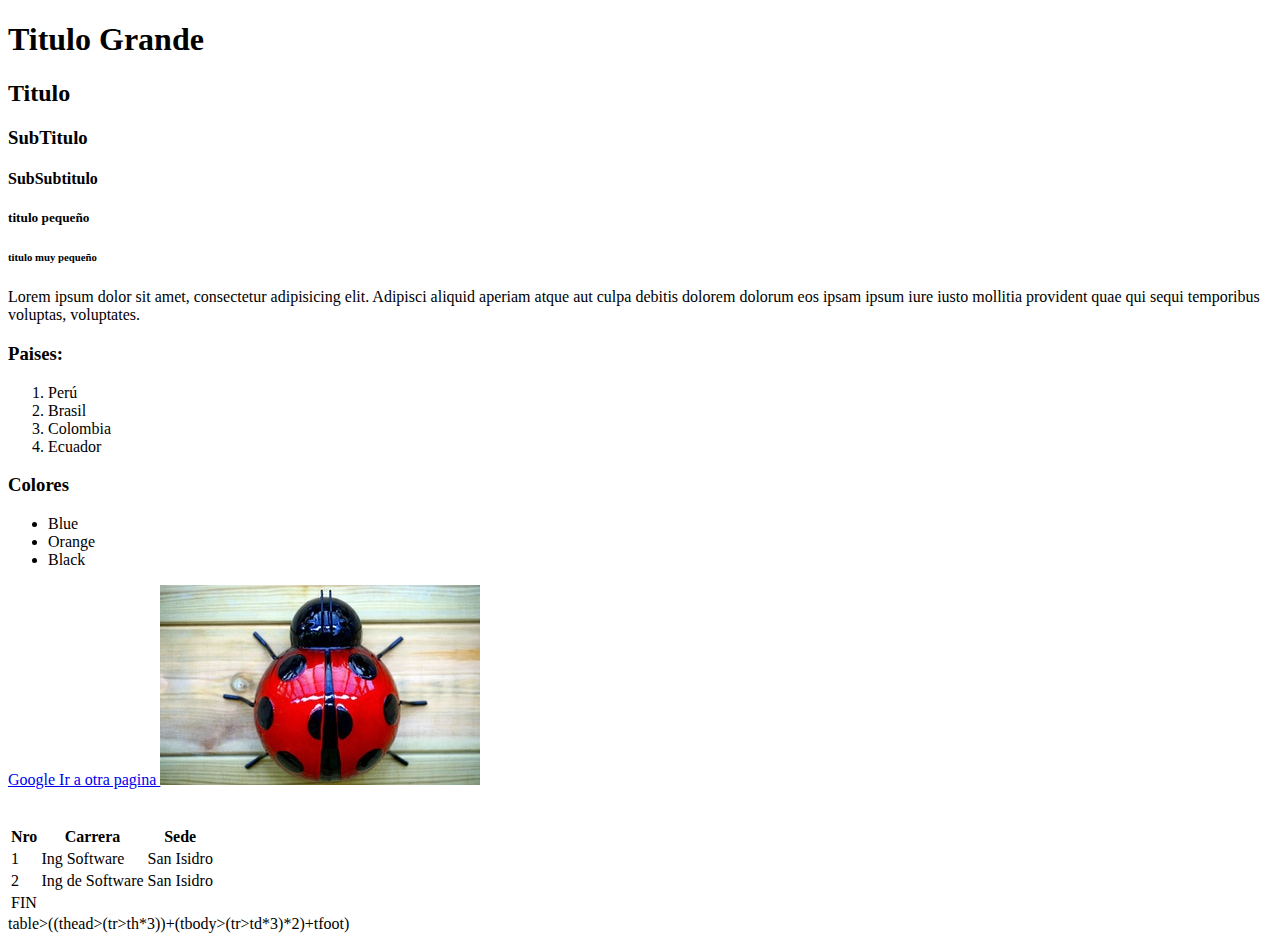
<file: index.html>
<!doctype html>
<html lang="en">
<head>
    <meta charset="UTF-8">
    <meta name="viewport"
          content="width=device-width, user-scalable=no, initial-scale=1.0, maximum-scale=1.0, minimum-scale=1.0">
    <meta http-equiv="X-UA-Compatible" content="ie=edge">
    <title>Titulo</title>
</head>
<body>
    <h1>Titulo Grande</h1>
    <h2>Titulo</h2>
    <h3>SubTitulo</h3>
    <h4>SubSubtitulo</h4>
    <h5>titulo pequeño</h5>
    <h6>titulo muy pequeño</h6>

    <p>Lorem ipsum dolor sit amet, consectetur adipisicing elit. Adipisci aliquid aperiam atque aut culpa debitis dolorem dolorum eos ipsam ipsum iure iusto mollitia provident quae qui sequi temporibus voluptas, voluptates.</p>

    <h3>Paises:</h3>
    <ol>
        <li>Perú</li>
        <li>Brasil</li>
        <li>Colombia</li>
        <li>Ecuador</li>
    </ol>

    <h3>Colores</h3>
    <ul>
        <li>Blue</li>
        <li>Orange</li>
        <li>Black</li>
    </ul>

    <a href="https://www.google.com/">
        Google
    </a>
    <a href="borrar.html"> Ir a otra pagina </a>

    <img src="image/bug.jpg" alt="Bug">

    <br>
    <br>
    <br>
    <table>
        <thead>
            <tr>
                <th>Nro</th>
                <th>Carrera</th>
                <th>Sede</th>
            </tr>
        </thead>
        <tbody>
            <tr>
                <td>1</td>
                <td>Ing Software</td>
                <td>San Isidro</td>
            </tr>
            <tr>
                <td>2</td>
                <td>Ing de Software</td>
                <td>San Isidro</td>
            </tr>
        </tbody>
        <tfoot>
            <tr>
                <td>FIN</td>
                <td></td>
                <td></td>
            </tr>
        </tfoot>
    </table>

    table>((thead>(tr>th*3))+(tbody>(tr>td*3)*2)+tfoot)

</body>
</html>
</file>
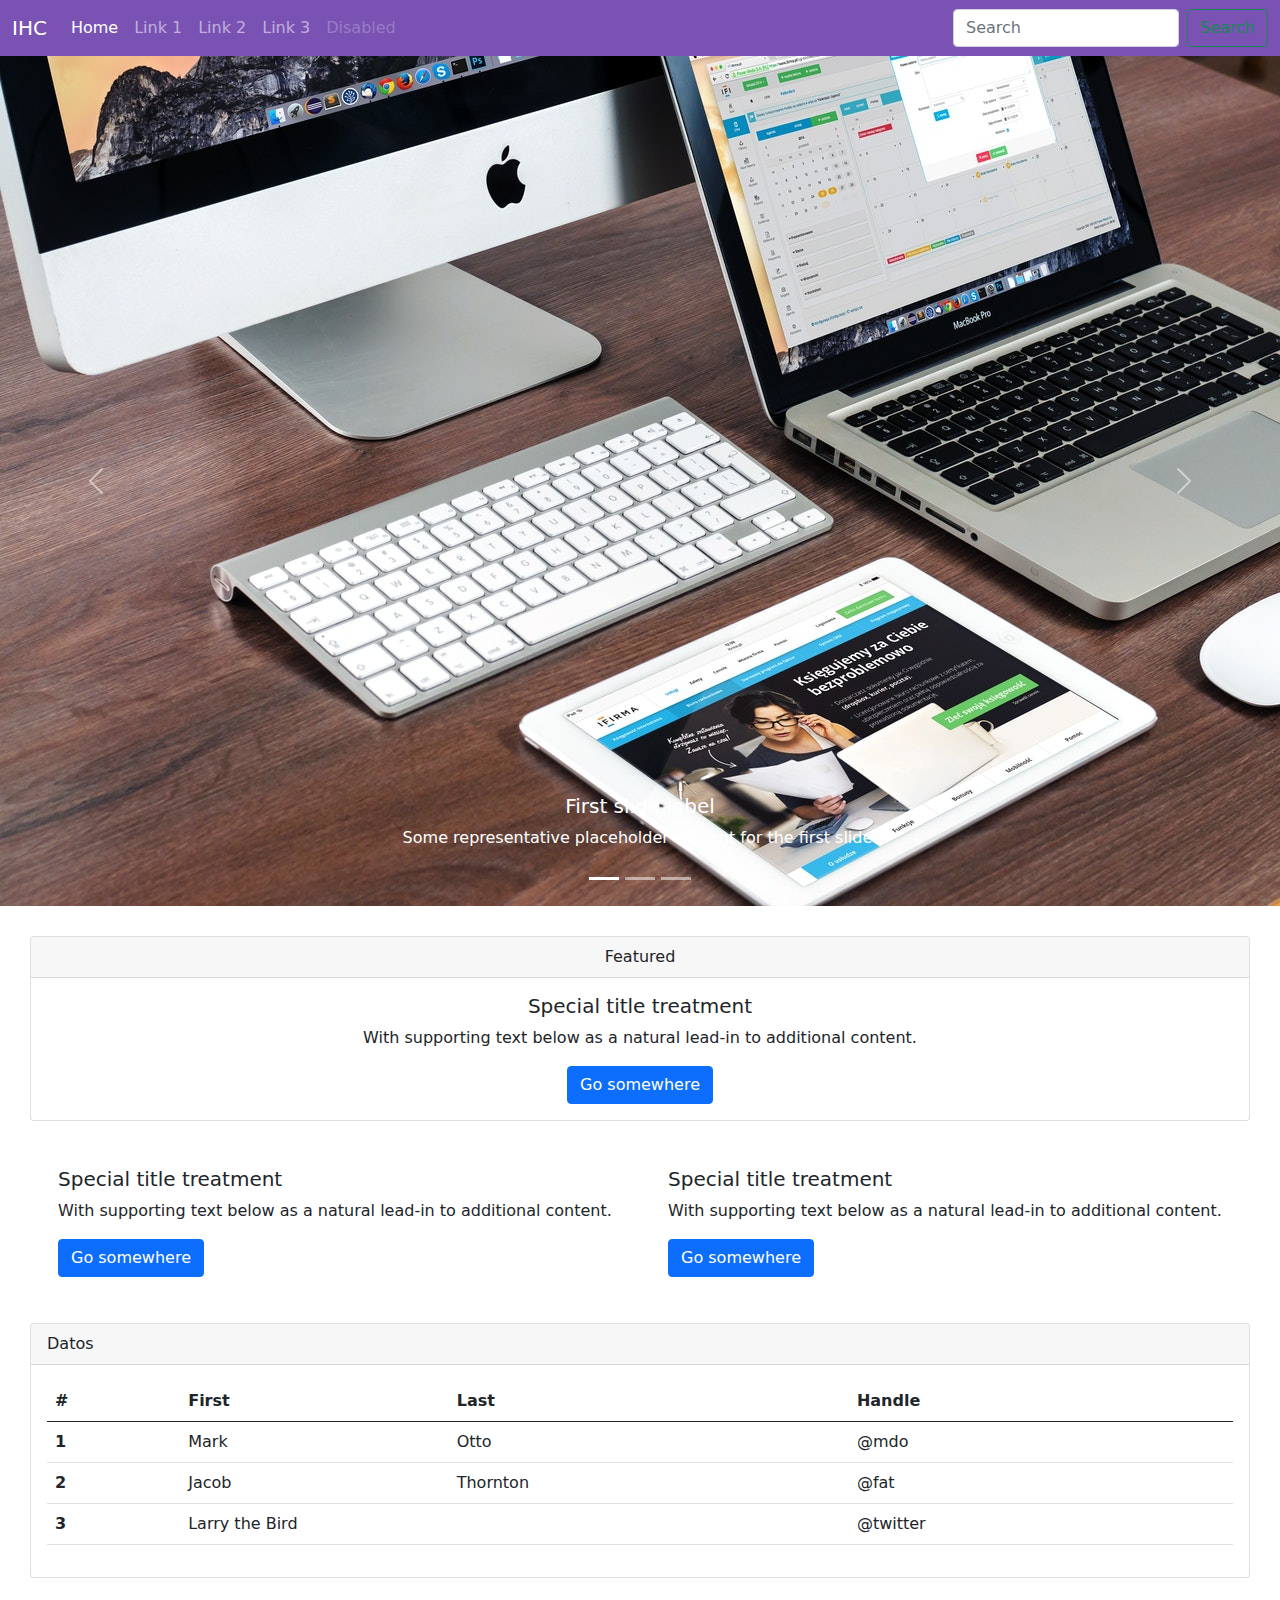
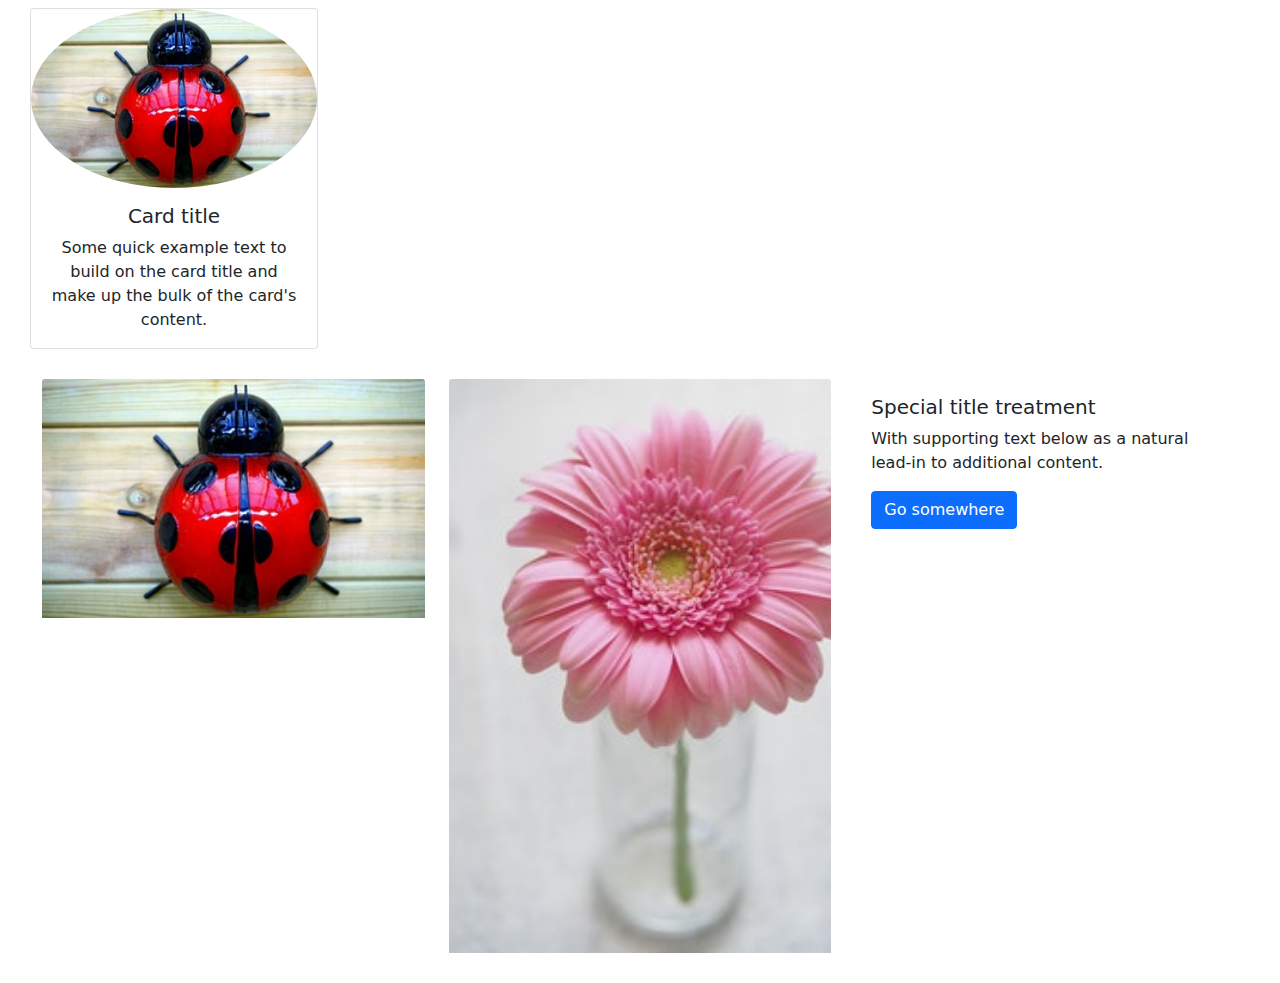
<file: CamilaSamameCuadros.html>
<!doctype html>
<html lang="en">
<head>
    <meta charset="utf-8">
    <meta name="viewport" content="width=device-width, initial-scale=1">
    <link rel="stylesheet" href="css/bootstrap.min.css">
    <link rel="stylesheet" href="css/style2.css">
    <title>Hello, world!</title>
</head>
<body>

<header>
    <nav class="navbar navbar-expand-lg navbar-dark bg-morado">
        <div class="container-fluid">
            <a class="navbar-brand" href="#">IHC</a>
            <button class="navbar-toggler" type="button" data-bs-toggle="collapse" data-bs-target="#navbarSupportedContent" aria-controls="navbarSupportedContent" aria-expanded="false" aria-label="Toggle navigation">
                <span class="navbar-toggler-icon"></span>
            </button>
            <div class="collapse navbar-collapse" id="navbarSupportedContent">
                <ul class="navbar-nav me-auto mb-2 mb-lg-0">
                    <li class="nav-item">
                        <a class="nav-link active" aria-current="page" href="#">Home</a>
                    </li>
                    <li class="nav-item">
                        <a class="nav-link" href="#">Link 1</a>
                    </li>
                    <li class="nav-item">
                        <a class="nav-link" href="#">Link 2</a>
                    </li>
                    <li class="nav-item">
                        <a class="nav-link" href="#">Link 3</a>
                    </li>
                    <li class="nav-item">
                        <a class="nav-link disabled" href="#" tabindex="-1" aria-disabled="true">Disabled</a>
                    </li>
                </ul>
                <form class="d-flex">
                    <input class="form-control me-2" type="search" placeholder="Search" aria-label="Search">
                    <button class="btn btn-outline-success" type="submit">Search</button>
                </form>
            </div>
        </div>
    </nav>
</header>
<main>
    <section>
        <div id="carouselExampleCaptions" class="carousel slide" data-bs-ride="carousel">
            <div class="carousel-indicators">
                <button type="button" data-bs-target="#carouselExampleCaptions" data-bs-slide-to="0" class="active" aria-current="true" aria-label="Slide 1"></button>
                <button type="button" data-bs-target="#carouselExampleCaptions" data-bs-slide-to="1" aria-label="Slide 2"></button>
                <button type="button" data-bs-target="#carouselExampleCaptions" data-bs-slide-to="2" aria-label="Slide 3"></button>
            </div>
            <div class="carousel-inner">
                <div class="carousel-item active">
                    <img src="image/apple.jpg" class="d-block w-100" alt="...">
                    <div class="carousel-caption d-none d-md-block">
                        <h5>First slide label</h5>
                        <p>Some representative placeholder content for the first slide.</p>
                    </div>
                </div>
                <div class="carousel-item">
                    <img src="image/bug.jpg" class="d-block w-100" alt="...">
                    <div class="carousel-caption d-none d-md-block">
                        <h5>Second slide label</h5>
                        <p>Some representative placeholder content for the second slide.</p>
                    </div>
                </div>
                <div class="carousel-item">
                    <img src="image/flower.jpg" class="d-block w-100" alt="...">
                    <div class="carousel-caption d-none d-md-block">
                        <h5>Third slide label</h5>
                        <p>Some representative placeholder content for the third slide.</p>
                    </div>
                </div>
            </div>
            <button class="carousel-control-prev" type="button" data-bs-target="#carouselExampleCaptions" data-bs-slide="prev">
                <span class="carousel-control-prev-icon" aria-hidden="true"></span>
                <span class="visually-hidden">Previous</span>
            </button>
            <button class="carousel-control-next" type="button" data-bs-target="#carouselExampleCaptions" data-bs-slide="next">
                <span class="carousel-control-next-icon" aria-hidden="true"></span>
                <span class="visually-hidden">Next</span>
            </button>
        </div>
    </section>
    <section>
        <div class="card text-center margin-card">
            <div class="card-header">
                Featured
            </div>
            <div class="card-body">
                <h5 class="card-title">Special title treatment</h5>
                <p class="card-text">With supporting text below as a natural lead-in to additional content.</p>
                <a href="#" class="btn btn-primary">Go somewhere</a>
            </div>
        </div>
    </section>
    <section>
        <div class="row margin-card">
            <div class="col-sm-6">
                <div class="card border-0">
                    <div class="card-body">
                        <h5 class="card-title">Special title treatment</h5>
                        <p class="card-text">With supporting text below as a natural lead-in to additional content.</p>
                        <a href="#" class="btn btn-primary">Go somewhere</a>
                    </div>
                </div>
            </div>
            <div class="col-sm-6">
                <div class="card border-0">
                    <div class="card-body">
                        <h5 class="card-title">Special title treatment</h5>
                        <p class="card-text">With supporting text below as a natural lead-in to additional content.</p>
                        <a href="#" class="btn btn-primary">Go somewhere</a>
                    </div>
                </div>
            </div>
        </div>
    </section>
    <section>
        <div class="card margin-card">
            <div class="card-header">
                Datos
            </div>
            <div class="card-body">
                <table class="table">
                    <thead>
                    <tr>
                        <th scope="col">#</th>
                        <th scope="col">First</th>
                        <th scope="col">Last</th>
                        <th scope="col">Handle</th>
                    </tr>
                    </thead>
                    <tbody>
                    <tr>
                        <th scope="row">1</th>
                        <td>Mark</td>
                        <td>Otto</td>
                        <td>@mdo</td>
                    </tr>
                    <tr>
                        <th scope="row">2</th>
                        <td>Jacob</td>
                        <td>Thornton</td>
                        <td>@fat</td>
                    </tr>
                    <tr>
                        <th scope="row">3</th>
                        <td colspan="2">Larry the Bird</td>
                        <td>@twitter</td>
                    </tr>
                    </tbody>
                </table>
            </div>
        </div>
    </section>
    <section>
        <div class="card margin-card" style="width: 18rem;">
            <img src="image/bug.jpg" class="card-img-top rounded-circle" alt="...">
            <div class="card-body text-center">
                <h5 class="card-title">Card title</h5>
                <p class="card-text">Some quick example text to build on the card title and make up the bulk of the card's content.</p>
            </div>
        </div>
    </section>
    <section>
        <div class="row margin-card">
            <div class="col-sm-4">
                <div class="card border-0">
                    <img src="image/bug.jpg" class="card-img-top" alt="...">
                </div>
            </div>
            <div class="col-sm-4">
                <div class="card border-0">
                    <img src="image/flower.jpg" class="card-img-top" alt="...">
                </div>
            </div>
            <div class="col-sm-4">
                <div class="card border-0">
                    <div class="card-body">
                        <h5 class="card-title">Special title treatment</h5>
                        <p class="card-text">With supporting text below as a natural lead-in to additional content.</p>
                        <a href="#" class="btn btn-primary">Go somewhere</a>
                    </div>
                </div>
            </div>
        </div>
    </section>

</main>
<footer>

</footer>
<script src="js/bootstrap.bundle.min.js"></script>
</body>
</html>
</file>
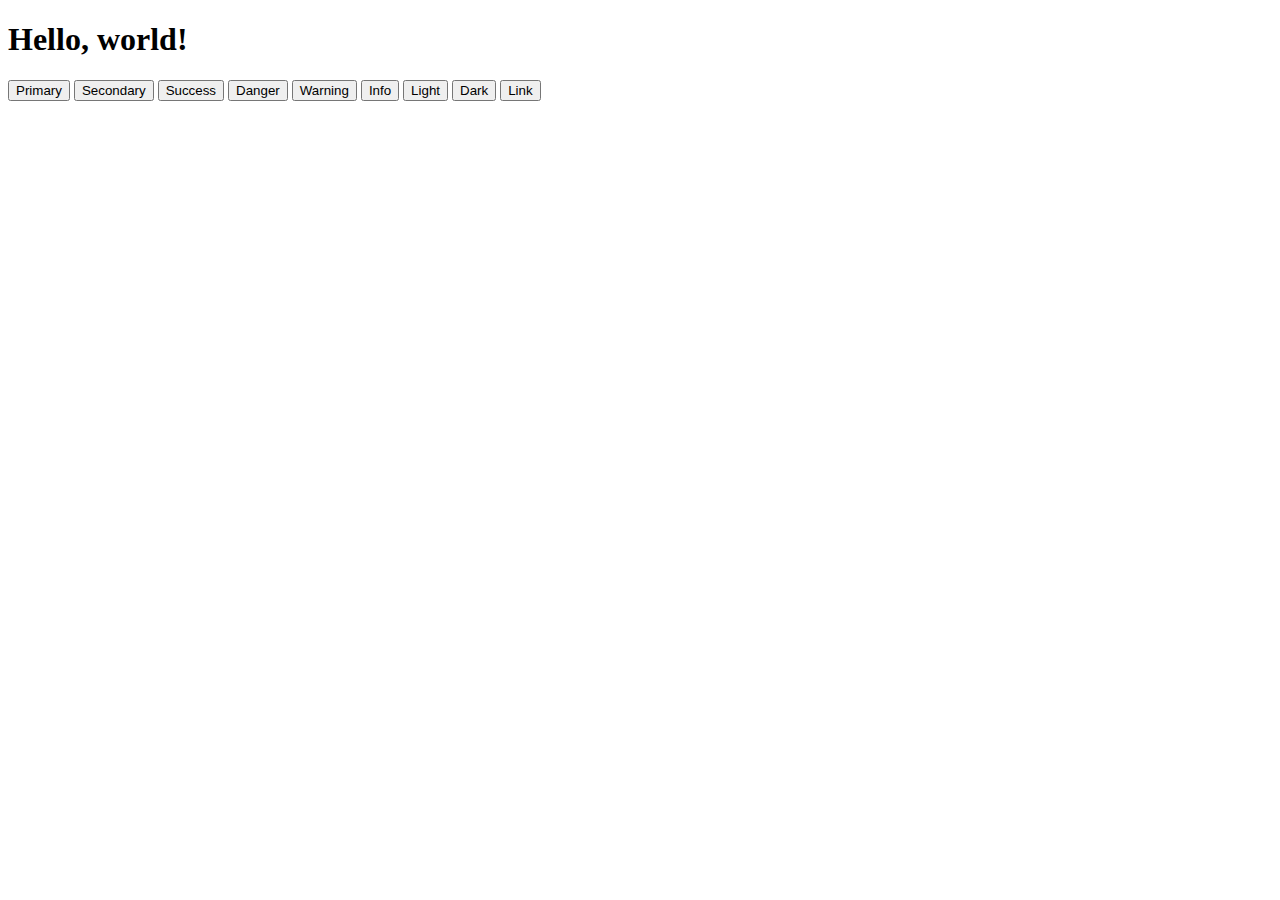
<file: GustavoBocanegra.html>
<!doctype html>
<html lang="en">
<head>
    <!-- Required meta tags -->
    <meta charset="utf-8">
    <meta name="viewport" content="width=device-width, initial-scale=1">

    <!-- Bootstrap CSS -->
    <link href="https://cdn.jsdelivr.net/npm/bootstrap@5.0.2/dist/css/bootstrap.min.css" rel="stylesheet" integrity="sha384-EVSTQN3/azprG1Anm3QDgpJLIm9Nao0Yz1ztcQTwFspd3yD65VohhpuuCOmLASjC" crossorigin="anonymous">

    <title>Hello, world!</title>
</head>
<body>
<h1>Hello, world!</h1>

<button type="button" class="btn btn-primary">Primary</button>
<button type="button" class="btn btn-secondary">Secondary</button>
<button type="button" class="btn btn-success">Success</button>
<button type="button" class="btn btn-danger">Danger</button>
<button type="button" class="btn btn-warning">Warning</button>
<button type="button" class="btn btn-info">Info</button>
<button type="button" class="btn btn-light">Light</button>
<button type="button" class="btn btn-dark">Dark</button>

<button type="button" class="btn btn-link">Link</button>

<!-- Optional JavaScript; choose one of the two! -->

<!-- Option 1: Bootstrap Bundle with Popper -->
<script src="https://cdn.jsdelivr.net/npm/bootstrap@5.0.2/dist/js/bootstrap.bundle.min.js" integrity="sha384-MrcW6ZMFYlzcLA8Nl+NtUVF0sA7MsXsP1UyJoMp4YLEuNSfAP+JcXn/tWtIaxVXM" crossorigin="anonymous"></script>

<!-- Option 2: Separate Popper and Bootstrap JS -->
<!--
<script src="https://cdn.jsdelivr.net/npm/@popperjs/core@2.9.2/dist/umd/popper.min.js" integrity="sha384-IQsoLXl5PILFhosVNubq5LC7Qb9DXgDA9i+tQ8Zj3iwWAwPtgFTxbJ8NT4GN1R8p" crossorigin="anonymous"></script>
<script src="https://cdn.jsdelivr.net/npm/bootstrap@5.0.2/dist/js/bootstrap.min.js" integrity="sha384-cVKIPhGWiC2Al4u+LWgxfKTRIcfu0JTxR+EQDz/bgldoEyl4H0zUF0QKbrJ0EcQF" crossorigin="anonymous"></script>
-->
</body>
</html>
</file>
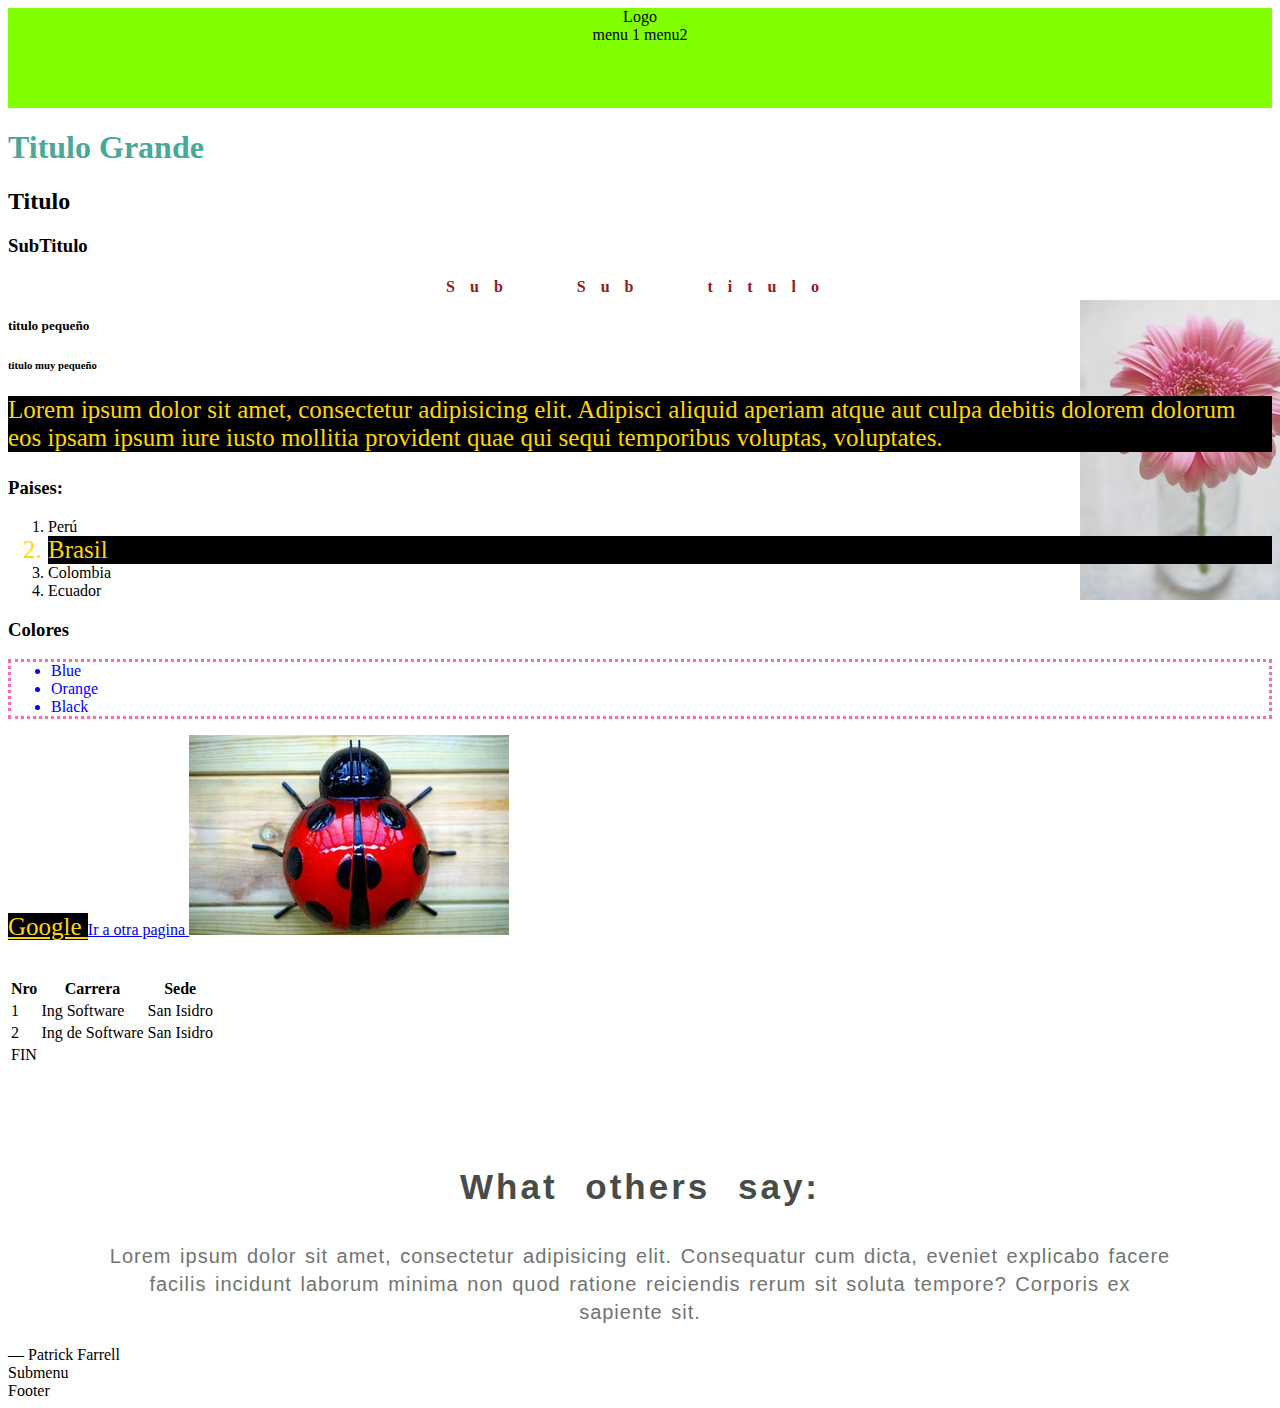
<file: index2.html>
<!doctype html>
<html lang="en">
<head>
    <meta charset="UTF-8">
    <meta name="viewport"
          content="width=device-width, user-scalable=no, initial-scale=1.0, maximum-scale=1.0, minimum-scale=1.0">
    <meta http-equiv="X-UA-Compatible" content="ie=edge">
    <title>Titulo</title>
    <link rel="stylesheet" href="css/style.css">
</head>
<body>

<header>
    Logo <nav> menu 1  menu2 </nav>
</header>
<main>
    <section>
        <h1>Titulo Grande</h1>
        <h2>Titulo</h2>
        <h3>SubTitulo</h3>
        <h4 id="subtitulo">Sub Sub titulo</h4>
        <h5>titulo pequeño</h5>
        <h6>titulo muy pequeño</h6>

        <p class="vip">Lorem ipsum dolor sit amet, consectetur adipisicing elit. Adipisci aliquid aperiam atque aut culpa debitis dolorem dolorum eos ipsam ipsum iure iusto mollitia provident quae qui sequi temporibus voluptas, voluptates.</p>

        <h3>Paises:</h3>
        <ol>
            <li>Perú</li>
            <li class="vip">Brasil</li>
            <li>Colombia</li>
            <li>Ecuador</li>
        </ol>

        <h3>Colores</h3>
        <ul id="unorder">
            <li>Blue</li>
            <li>Orange</li>
            <li>Black</li>
        </ul>

        <a href="https://www.google.com/" class="vip">
            Google
        </a>
        <a href="borrar.html"> Ir a otra pagina </a>

        <img src="image/bug.jpg" alt="Bug">

        <br>
        <br>
        <br>
        <table>
            <thead>
            <tr>
                <th>Nro</th>
                <th>Carrera</th>
                <th>Sede</th>
            </tr>
            </thead>
            <tbody>
            <tr>
                <td>1</td>
                <td>Ing Software</td>
                <td>San Isidro</td>
            </tr>
            <tr>
                <td>2</td>
                <td>Ing de Software</td>
                <td>San Isidro</td>
            </tr>
            </tbody>
            <tfoot>
            <tr>
                <td>FIN</td>
                <td></td>
                <td></td>
            </tr>
            </tfoot>
        </table>
    </section>
    <section>
        <h3 id="what-say">What others say:</h3>
        <p class="p-news">Lorem ipsum dolor sit amet, consectetur adipisicing elit. Consequatur cum dicta, eveniet explicabo facere facilis incidunt laborum minima non quod ratione reiciendis rerum sit soluta tempore? Corporis ex sapiente sit.</p>
        — Patrick Farrell
    </section>
    <aside>
        Submenu
    </aside>
</main>
<footer>
    Footer
</footer>

</body>
</html>
</file>
<file: css/style2.css>
.bg-morado {
    background-color: #7952b3;
}
.margin-card {
    margin: 30px;
}
</file>
<file: css/style.css>
header {
    background-color: chartreuse;
    height: 100px;
    text-align: center;
}
h1 {
    color: #48a99a;
}


.vip {
    background-color: black;
    color: gold;
    font-size: 25px;
}
#subtitulo {
    text-align: center;
    letter-spacing: 15px;
    word-spacing: 40px;
    color: #911b1d;
}
#unorder {
    border: dotted 3px hotpink;
}
#unorder > li {
    color: blue;
}

body {
    background-image: url("../image/flower.jpg");
    background-repeat: no-repeat;
    background-attachment: fixed;
    background-position: right center;
}

/** {
    border: solid 5px #911b1d ;
    padding: 10px;
    margin: 10px;
}*/

#what-say {
    text-align: center;
    font-family: Arial;
    font-size: 35px;
    color: #474c49;
    letter-spacing: 3px;
    word-spacing: 15px;
    margin-top: 100px;
}
.p-news {
    text-align: center;
    font-family: Arial;
    font-size: 20px;
    color: #6f7471;
    letter-spacing: 1px;
    word-spacing: 2px;
    line-height: 28px;
    padding-left: 100px;
    padding-right: 100px;
}
</file>
